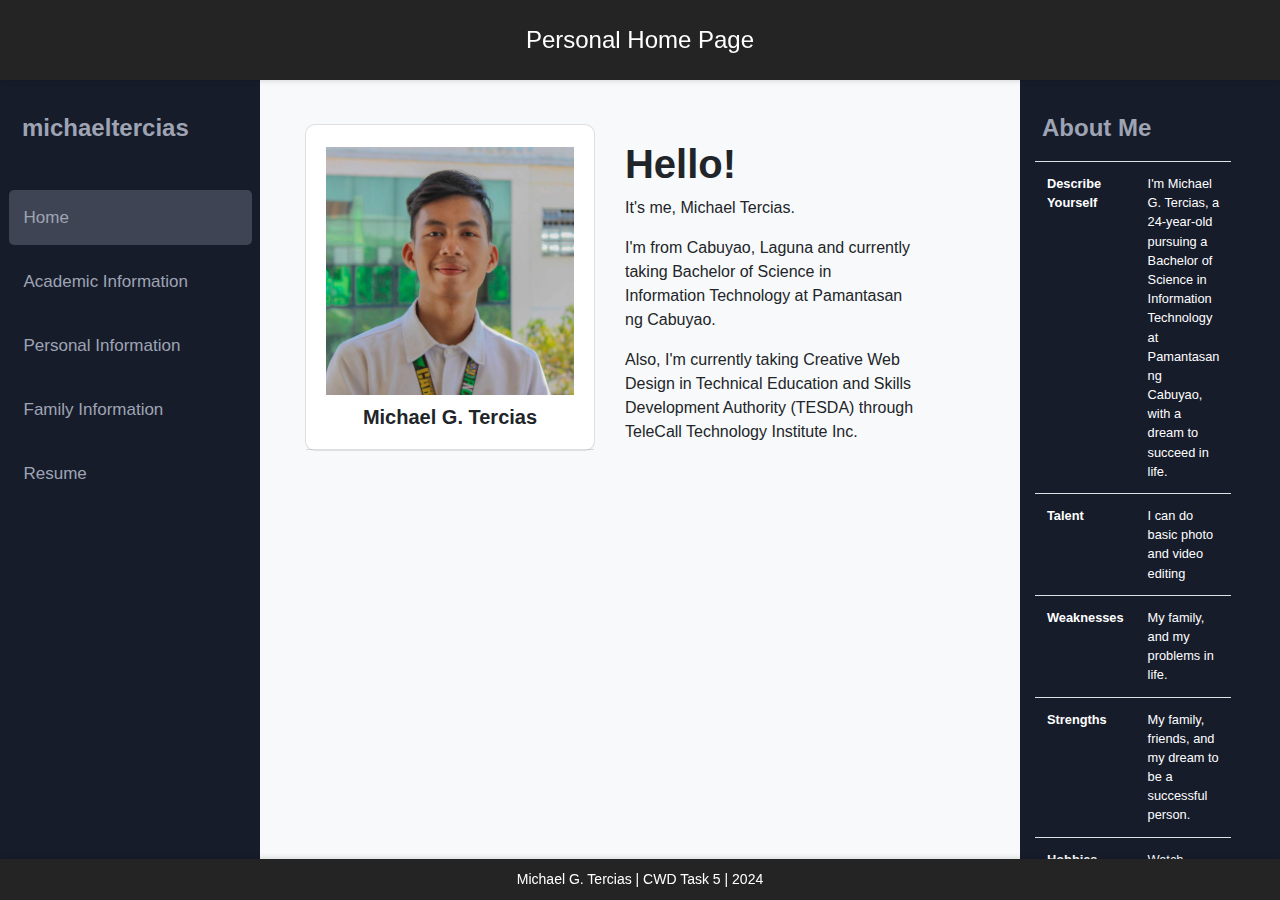
<file: index.html>
<!DOCTYPE html>
<html lang="en-US">
  <head>
    <meta charset="UTF-8" />
    <meta name="viewport" content="width=device-width, initial-scale=1.0" />
    <link
      rel="stylesheet"
      href="https://cdnjs.cloudflare.com/ajax/libs/font-awesome/6.5.2/css/all.min.css"
      integrity="sha512-SnH5WK+bZxgPHs44uWIX+LLJAJ9/2PkPKZ5QiAj6Ta86w+fsb2TkcmfRyVX3pBnMFcV7oQPJkl9QevSCWr3W6A=="
      crossorigin="anonymous"
      referrerpolicy="no-referrer"
    />
    <link
      rel="stylesheet"
      href="https://cdnjs.cloudflare.com/ajax/libs/twitter-bootstrap/4.1.3/css/bootstrap.min.css"
    />
    <link rel="stylesheet" href="style.css" />
    <title>Personal Home Page | Home</title>
  </head>
  <body>
    <header>
      <h1>Personal Home Page</h1>
    </header>

    <div class="sidebar">
      <div class="sidebar-logo">
        <a href="index.html" class="no-hover">michaeltercias</a>
      </div>
      <a href="index.html" class="active"
        ><i class="fa fa-fw fa-home"></i> Home</a
      >
      <a href="academic.html"
        ><i class="fa fa-fw fa-user-graduate"></i> Academic Information</a
      >
      <a href="personal.html"
        ><i class="fa fa-fw fa-user"></i> Personal Information</a
      >
      <a href="family.html"
        ><i class="fa fa-fw fa-users"></i> Family Information</a
      >
      <a href="resume.html"><i class="fa fa-fw fa-file-alt"></i> Resume</a>
    </div>

    <div class="right-sidebar">
      <div class="right-sidebar-logo">
        <a href="#" class="no-hover">About Me</a>
      </div>

      <div class="col-md-9">
        <table class="table mt-0" style="font-size: 1vw">
          <tr>
            <th width="1%">Describe Yourself</th>
            <td width="1%">
              I'm Michael G. Tercias, a 24-year-old pursuing a Bachelor of
              Science in Information Technology at Pamantasan ng Cabuyao, with a
              dream to succeed in life.
            </td>
          </tr>
          <tr>
            <th width="20%">Talent</th>
            <td>I can do basic photo and video editing</td>
          </tr>
          <tr>
            <th width="20%">Weaknesses</th>
            <td>My family, and my problems in life.</td>
          </tr>
          <tr>
            <th width="20%">Strengths</th>
            <td>My family, friends, and my dream to be a successful person.</td>
          </tr>
          <tr>
            <th width="20%">Hobbies</th>
            <td>Watch random videos on the Internet.</td>
          </tr>
          <tr>
            <th width="20%">Sports</th>
            <td>
              I don't have any sports because I am always inside the house.
            </td>
          </tr>
          <tr class="mt-4">
            <th></th>
            <td></td>
          </tr>
          <tr class="mt-4">
            <th></th>
            <td></td>
          </tr>
          <tr class="mt-4">
            <th></th>
            <td></td>
          </tr>
          <tr class="mt-4">
            <th></th>
            <td></td>
          </tr>
        </table>
      </div>
    </div>

    <div class="wrapper">
      <div class="student-profile py-4">
        <div class="container">
          <div class="row">
            <div class="col-lg-4">
              <div class="card shadow-sm">
                <div class="card-header bg-transparent text-center">
                  <img class="profile_img" src="./img/kiel.jpg" alt="" />
                  <h3>Michael G. Tercias</h3>
                </div>
              </div>
            </div>
            <div class="mt-3 col-lg-4">
              <h1 class="font-weight-bold">Hello!</h1>
              <p>It's me, Michael Tercias.</p>
              <p>
                I'm from Cabuyao, Laguna and currently taking Bachelor of
                Science in Information Technology at Pamantasan ng Cabuyao.
              </p>
              <p>
                Also, I'm currently taking Creative Web Design in Technical
                Education and Skills Development Authority (TESDA) through
                TeleCall Technology Institute Inc.
              </p>
            </div>
          </div>
        </div>
      </div>
    </div>

    <footer>
      <p>Michael G. Tercias | CWD Task 5 | 2024</p>
    </footer>
  </body>
</html>
</file>
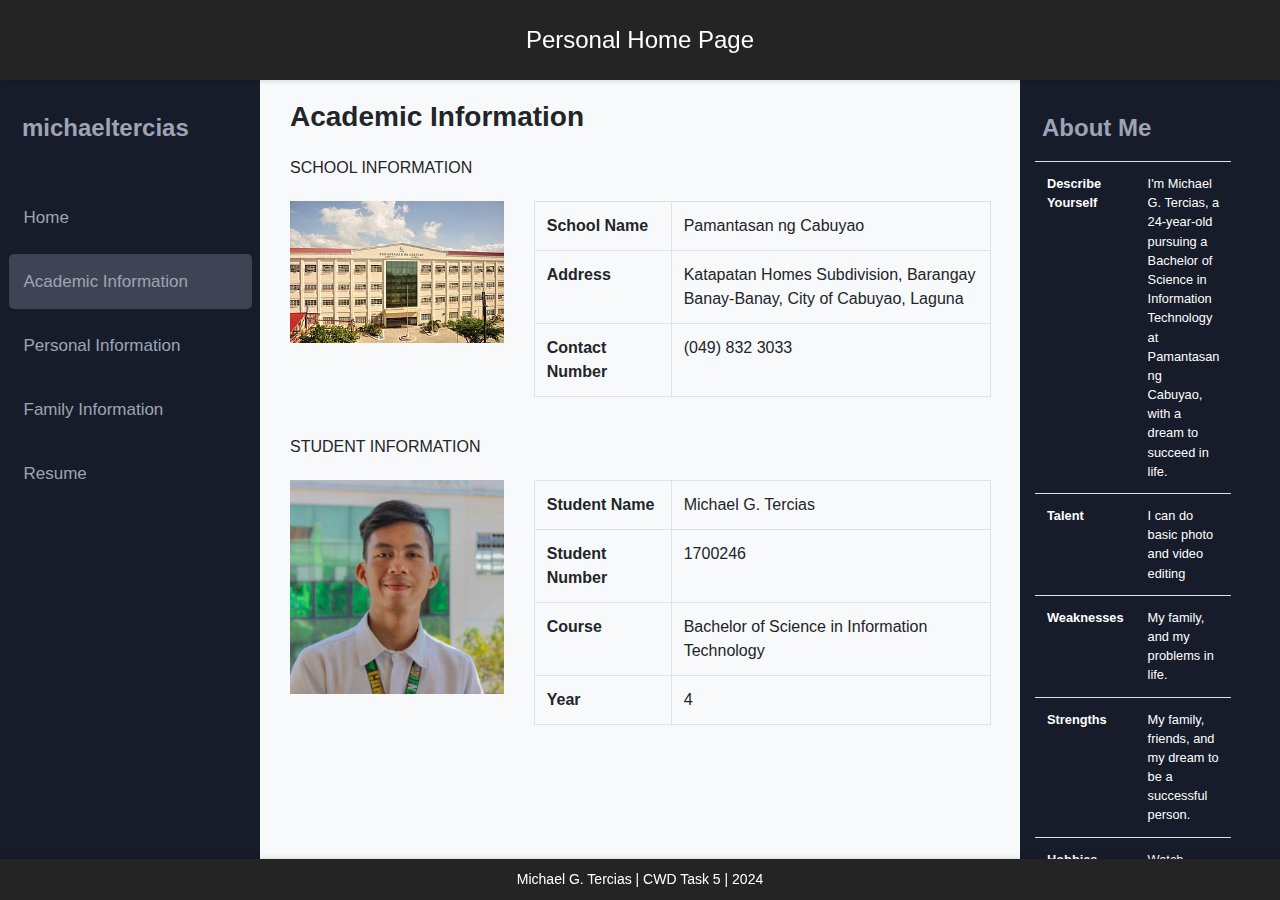
<file: academic.html>
<!DOCTYPE html>
<html lang="en-US">
  <head>
    <meta charset="UTF-8" />
    <meta name="viewport" content="width=device-width, initial-scale=1.0" />
    <link
      rel="stylesheet"
      href="https://cdnjs.cloudflare.com/ajax/libs/font-awesome/6.5.2/css/all.min.css"
      integrity="sha512-SnH5WK+bZxgPHs44uWIX+LLJAJ9/2PkPKZ5QiAj6Ta86w+fsb2TkcmfRyVX3pBnMFcV7oQPJkl9QevSCWr3W6A=="
      crossorigin="anonymous"
      referrerpolicy="no-referrer"
    />
    <link
      rel="stylesheet"
      href="https://cdnjs.cloudflare.com/ajax/libs/twitter-bootstrap/4.1.3/css/bootstrap.min.css"
    />
    <link rel="stylesheet" href="style.css" />
    <title>Personal Home Page | Academic</title>
  </head>
  <body>
    <header>
      <h1>Personal Home Page</h1>
    </header>

    <div class="sidebar">
      <div class="sidebar-logo">
        <a href="index.html" class="no-hover">michaeltercias</a>
      </div>
      <a href="index.html" 
        ><i class="fa fa-fw fa-home"></i> Home</a
      >
      <a href="academic.html"class="active"
        ><i class="fa fa-fw fa-user-graduate"></i> Academic Information</a
      >
      <a href="personal.html"
        ><i class="fa fa-fw fa-user"></i> Personal Information</a
      >
      <a href="family.html"
        ><i class="fa fa-fw fa-users"></i> Family Information</a
      >
      <a href="resume.html"><i class="fa fa-fw fa-file-alt"></i> Resume</a>
    </div>

    <div class="right-sidebar">
      <div class="right-sidebar-logo">
        <a href="#" class="no-hover">About Me</a>
      </div>

      <div class="col-md-9">
        <table class="table mt-0" style="font-size: 1vw">
          <tr>
            <th width="1%">Describe Yourself</th>
            <td width="1%">
              I'm Michael G. Tercias, a 24-year-old pursuing a Bachelor of
              Science in Information Technology at Pamantasan ng Cabuyao, with a
              dream to succeed in life.
            </td>
          </tr>
          <tr>
            <th width="20%">Talent</th>
            <td>I can do basic photo and video editing</td>
          </tr>
          <tr>
            <th width="20%">Weaknesses</th>
            <td>My family, and my problems in life.</td>
          </tr>
          <tr>
            <th width="20%">Strengths</th>
            <td>My family, friends, and my dream to be a successful person.</td>
          </tr>
          <tr>
            <th width="20%">Hobbies</th>
            <td>Watch random videos on the Internet.</td>
          </tr>
          <tr>
            <th width="20%">Sports</th>
            <td>
              I don't have any sports because I am always inside the house.
            </td>
          </tr>
          <tr class="mt-4">
            <th></th>
            <td></td>
          </tr>
          <tr class="mt-4">
            <th></th>
            <td></td>
          </tr>
          <tr class="mt-4">
            <th></th>
            <td></td>
          </tr>
          <tr class="mt-4">
            <th></th>
            <td></td>
          </tr>
        </table>
      </div>
    </div>

    <div class="wrapper">
        <h3 class="font-weight-bold mb-4">Academic Information</h3>
        
        <div class="container mt-4 ml-0 pl-0">
            
            <h6 class="mb-4 text-uppercase">School Information</h6>
    
            <div class="row">
              <div class="col-md-3">
                <img src="./img/pnc.jpg" class="img-fluid" style="width: 100%" />
              </div>
              <div class="col-md-6">
                <table class="table table-bordered">
                  <tr>
                    <th width="30%">School Name</th>
    
                    <td>Pamantasan ng Cabuyao</td>
                  </tr>
                  <tr>
                    <th width="30%">Address</th>
    
                    <td>
                      Katapatan Homes Subdivision, Barangay Banay-Banay, City of
                      Cabuyao, Laguna
                    </td>
                  </tr>
                  <tr>
                    <th width="30%">Contact Number</th>
    
                    <td>(049) 832 3033</td>
                  </tr>
                </table>
              </div>
            </div>
           
            <h6 class="my-4 text-uppercase">Student Information</h6>
    
            <div class="row">
              <div class="col-md-3">
                <img
                  src="./img/kiel.jpg"
                  class="img-fluid object-fit-cover"
                  alt="Image"
                />
              </div>
              <div class="col-md-6">
                <table class="table table-bordered">
                  <tr>
                    <th width="30%">Student Name</th>
    
                    <td>Michael G. Tercias</td>
                  </tr>
                  <tr>
                    <th width="30%">Student Number</th>
    
                    <td>1700246</td>
                  </tr>
                  <tr>
                    <th width="30%">Course</th>
    
                    <td>Bachelor of Science in Information Technology</td>
                  </tr>
                  <tr>
                    <th width="30%">Year</th>
    
                    <td>4</td>
                  </tr>
                </table>
              </div>
            </div>
          </div>
    </div>

    <footer>
      <p>Michael G. Tercias | CWD Task 5 | 2024</p>
    </footer>
  </body>
</html>
</file>
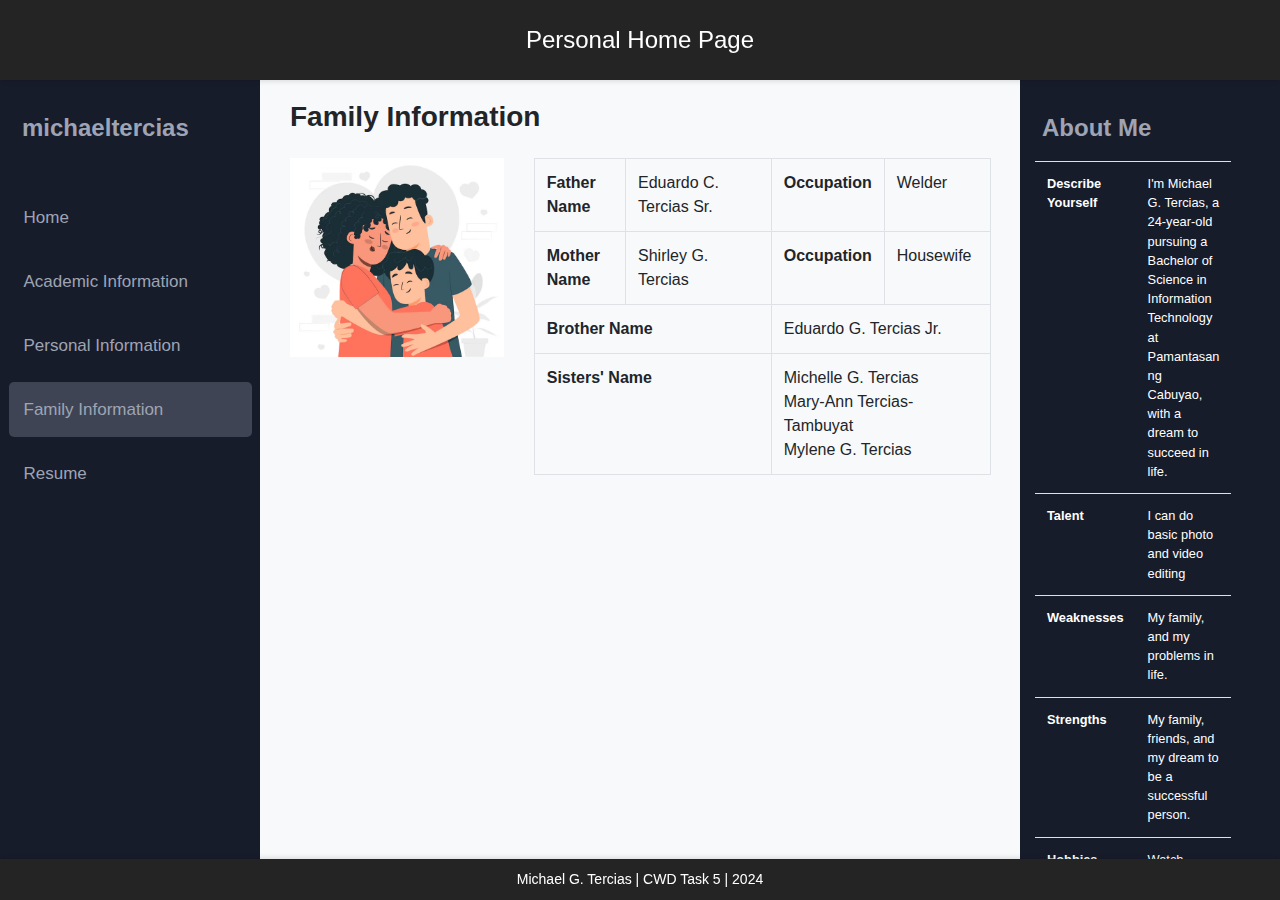
<file: family.html>
<!DOCTYPE html>
<html lang="en-US">
  <head>
    <meta charset="UTF-8" />
    <meta name="viewport" content="width=device-width, initial-scale=1.0" />
    <link
      rel="stylesheet"
      href="https://cdnjs.cloudflare.com/ajax/libs/font-awesome/6.5.2/css/all.min.css"
      integrity="sha512-SnH5WK+bZxgPHs44uWIX+LLJAJ9/2PkPKZ5QiAj6Ta86w+fsb2TkcmfRyVX3pBnMFcV7oQPJkl9QevSCWr3W6A=="
      crossorigin="anonymous"
      referrerpolicy="no-referrer"
    />
    <link
      rel="stylesheet"
      href="https://cdnjs.cloudflare.com/ajax/libs/twitter-bootstrap/4.1.3/css/bootstrap.min.css"
    />
    <link rel="stylesheet" href="style.css" />
    <title>Personal Home Page | Family</title>
  </head>
  <body>
    <header>
      <h1>Personal Home Page</h1>
    </header>

    <div class="sidebar">
      <div class="sidebar-logo">
        <a href="index.html" class="no-hover">michaeltercias</a>
      </div>
      <a href="index.html" 
        ><i class="fa fa-fw fa-home"></i> Home</a
      >
      <a href="academic.html"
        ><i class="fa fa-fw fa-user-graduate"></i> Academic Information</a
      >
      <a href="personal.html"
        ><i class="fa fa-fw fa-user"></i> Personal Information</a
      >
      <a href="family.html" class="active"
        ><i class="fa fa-fw fa-users"></i> Family Information</a
      >
      <a href="resume.html"><i class="fa fa-fw fa-file-alt"></i> Resume</a>
    </div>

    <div class="right-sidebar">
      <div class="right-sidebar-logo">
        <a href="#" class="no-hover">About Me</a>
      </div>

      <div class="col-md-9">
        <table class="table mt-0" style="font-size: 1vw">
          <tr>
            <th width="1%">Describe Yourself</th>
            <td width="1%">
              I'm Michael G. Tercias, a 24-year-old pursuing a Bachelor of
              Science in Information Technology at Pamantasan ng Cabuyao, with a
              dream to succeed in life.
            </td>
          </tr>
          <tr>
            <th width="20%">Talent</th>
            <td>I can do basic photo and video editing</td>
          </tr>
          <tr>
            <th width="20%">Weaknesses</th>
            <td>My family, and my problems in life.</td>
          </tr>
          <tr>
            <th width="20%">Strengths</th>
            <td>My family, friends, and my dream to be a successful person.</td>
          </tr>
          <tr>
            <th width="20%">Hobbies</th>
            <td>Watch random videos on the Internet.</td>
          </tr>
          <tr>
            <th width="20%">Sports</th>
            <td>
              I don't have any sports because I am always inside the house.
            </td>
          </tr>
          <tr class="mt-4">
            <th></th>
            <td></td>
          </tr>
          <tr class="mt-4">
            <th></th>
            <td></td>
          </tr>
          <tr class="mt-4">
            <th></th>
            <td></td>
          </tr>
          <tr class="mt-4">
            <th></th>
            <td></td>
          </tr>
        </table>
      </div>
    </div>

    <div class="wrapper">
        <h3 class="font-weight-bold mb-4">Family Information</h3>
        <div class="container mt-4 ml-0 pl-0">
          <div class="row">
            <div class="col-md-3">
              <img
                src="./img/family.png"
                class="img-fluid object-fit-cover"
                alt="Image"
              />
            </div>
            <div class="col-md-6">
              <table class="table table-bordered">
                <tr>
                  <th width="20%">Father Name</th>
                  <td>Eduardo C. Tercias Sr.</td>
                  <th width="20%">Occupation</th>
                  <td>Welder</td>
                </tr>
                <tr>
                  <th width="20%">Mother Name</th>
                  <td>Shirley G. Tercias</td>
                  <th width="20%">Occupation</th>
                  <td>Housewife</td>
                </tr>
                <tr>
                  <th width="20%" colspan="2">Brother Name</th>
                  <td colspan="2">Eduardo G. Tercias Jr.</td>
                </tr>
                <tr>
                  <th width="20%" colspan="2">Sisters' Name</th>
                  <td colspan="2">Michelle G. Tercias <br>Mary-Ann Tercias-Tambuyat <br>Mylene G. Tercias</td>
                </tr>
              </table>
            </div>
          </div>
        </div>
    </div>

    <footer>
      <p>Michael G. Tercias | CWD Task 5 | 2024</p>
    </footer>
  </body>
</html>
</file>
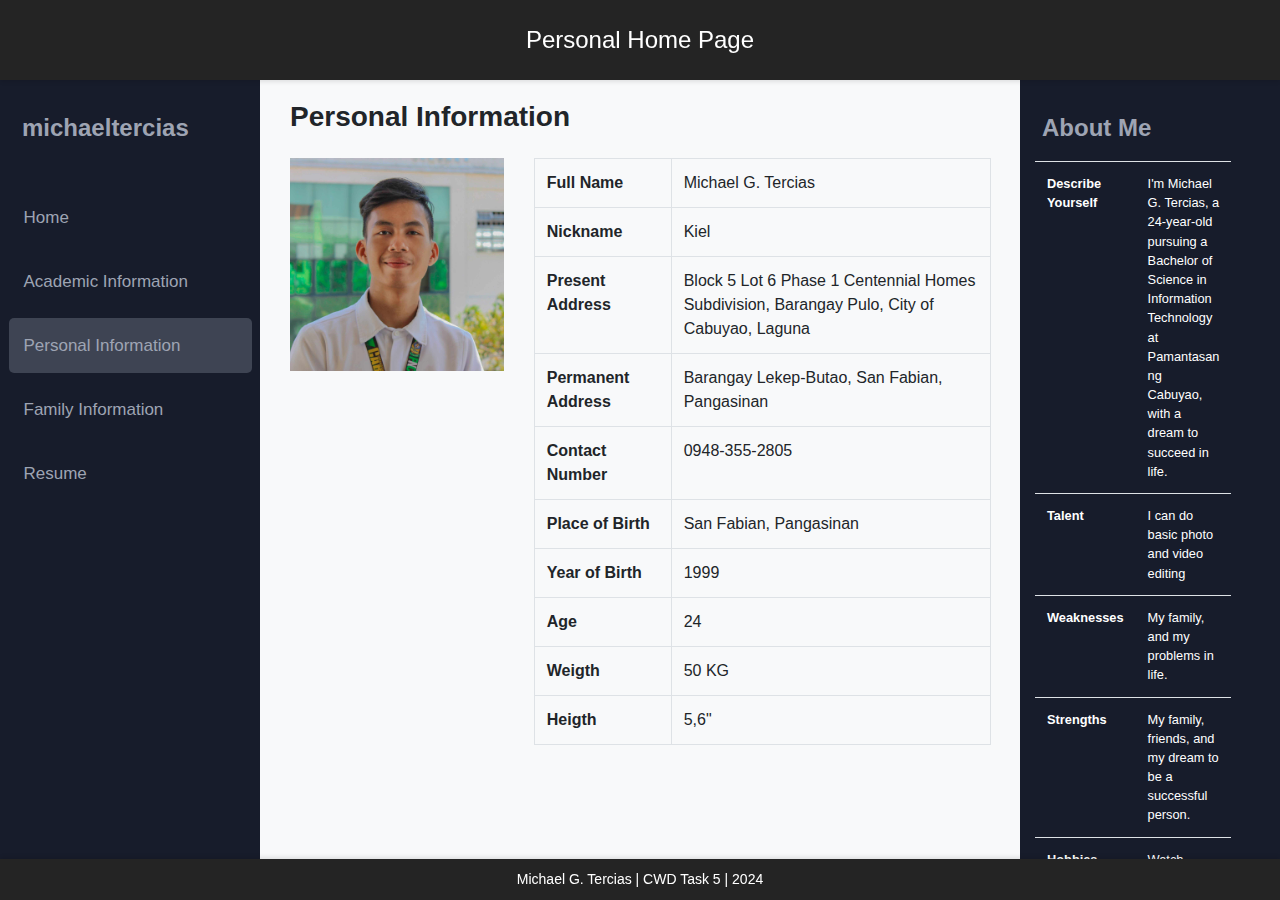
<file: personal.html>
<!DOCTYPE html>
<html lang="en-US">
  <head>
    <meta charset="UTF-8" />
    <meta name="viewport" content="width=device-width, initial-scale=1.0" />
    <link
      rel="stylesheet"
      href="https://cdnjs.cloudflare.com/ajax/libs/font-awesome/6.5.2/css/all.min.css"
      integrity="sha512-SnH5WK+bZxgPHs44uWIX+LLJAJ9/2PkPKZ5QiAj6Ta86w+fsb2TkcmfRyVX3pBnMFcV7oQPJkl9QevSCWr3W6A=="
      crossorigin="anonymous"
      referrerpolicy="no-referrer"
    />
    <link
      rel="stylesheet"
      href="https://cdnjs.cloudflare.com/ajax/libs/twitter-bootstrap/4.1.3/css/bootstrap.min.css"
    />
    <link rel="stylesheet" href="style.css" />
    <title>Personal Home Page | Personal</title>
  </head>
  <body>
    <header>
      <h1>Personal Home Page</h1>
    </header>

    <div class="sidebar">
      <div class="sidebar-logo">
        <a href="index.html" class="no-hover">michaeltercias</a>
      </div>
      <a href="index.html"
        ><i class="fa fa-fw fa-home"></i> Home</a
      >
      <a href="academic.html"
        ><i class="fa fa-fw fa-user-graduate"></i> Academic Information</a
      >
      <a href="personal.html"  class="active"
        ><i class="fa fa-fw fa-user"></i> Personal Information</a
      >
      <a href="family.html"
        ><i class="fa fa-fw fa-users"></i> Family Information</a
      >
      <a href="resume.html"><i class="fa fa-fw fa-file-alt"></i> Resume</a>
    </div>

    <div class="right-sidebar">
      <div class="right-sidebar-logo">
        <a href="#" class="no-hover">About Me</a>
      </div>

      <div class="col-md-9">
        <table class="table mt-0" style="font-size: 1vw">
          <tr>
            <th width="1%">Describe Yourself</th>
            <td width="1%">
              I'm Michael G. Tercias, a 24-year-old pursuing a Bachelor of
              Science in Information Technology at Pamantasan ng Cabuyao, with a
              dream to succeed in life.
            </td>
          </tr>
          <tr>
            <th width="20%">Talent</th>
            <td>I can do basic photo and video editing</td>
          </tr>
          <tr>
            <th width="20%">Weaknesses</th>
            <td>My family, and my problems in life.</td>
          </tr>
          <tr>
            <th width="20%">Strengths</th>
            <td>My family, friends, and my dream to be a successful person.</td>
          </tr>
          <tr>
            <th width="20%">Hobbies</th>
            <td>Watch random videos on the Internet.</td>
          </tr>
          <tr>
            <th width="20%">Sports</th>
            <td>
              I don't have any sports because I am always inside the house.
            </td>
          </tr>
          <tr class="mt-4">
            <th></th>
            <td></td>
          </tr>
          <tr class="mt-4">
            <th></th>
            <td></td>
          </tr>
          <tr class="mt-4">
            <th></th>
            <td></td>
          </tr>
          <tr class="mt-4">
            <th></th>
            <td></td>
          </tr>
        </table>
      </div>
    </div>

    <div class="wrapper">
        <h3 class="font-weight-bold mb-4">Personal Information</h3>
        
        <div class="container mt-4 ml-0 pl-0">
          <div class="row">
            <div class="col-md-3">
              <img
                src="./img/kiel.jpg"
                class="img-fluid object-fit-cover"
                alt="Image"
              />
            </div>
            <div class="col-md-6">
              <table class="table table-bordered">
                <tr>
                  <th width="30%">Full Name</th>
                  <td>Michael G. Tercias</td>
                </tr>
                <tr>
                  <th width="30%">Nickname</th>
                  <td>Kiel</td>
                </tr>
                <tr>
                  <th width="30%">Present Address</th>
                  <td>
                    Block 5 Lot 6 Phase 1 Centennial Homes Subdivision, Barangay
                    Pulo, City of Cabuyao, Laguna
                  </td>
                </tr>
                <tr>
                  <th width="30%">Permanent Address</th>
                  <td>Barangay Lekep-Butao, San Fabian, Pangasinan</td>
                </tr>
  
                <tr>
                  <th width="30%">Contact Number</th>
                  <td>0948-355-2805</td>
                </tr>
  
                <tr>
                  <th width="30%">Place of Birth</th>
                  <td>San Fabian, Pangasinan</td>
                </tr>
  
                <tr>
                  <th width="30%">Year of Birth</th>
                  <td>1999</td>
                </tr>
  
                <tr>
                  <th width="30%">Age</th>
                  <td>24</td>
                </tr>
  
                <tr>
                  <th width="30%">Weigth</th>
                  <td>50 KG</td>
                </tr>
  
                <tr>
                  <th width="30%">Heigth</th>
                  <td>5,6"</td>
                </tr>
              </table>
            </div>
          </div>
        </div>
    </div>

    <footer>
      <p>Michael G. Tercias | CWD Task 5 | 2024</p>
    </footer>
  </body>
</html>
</file>
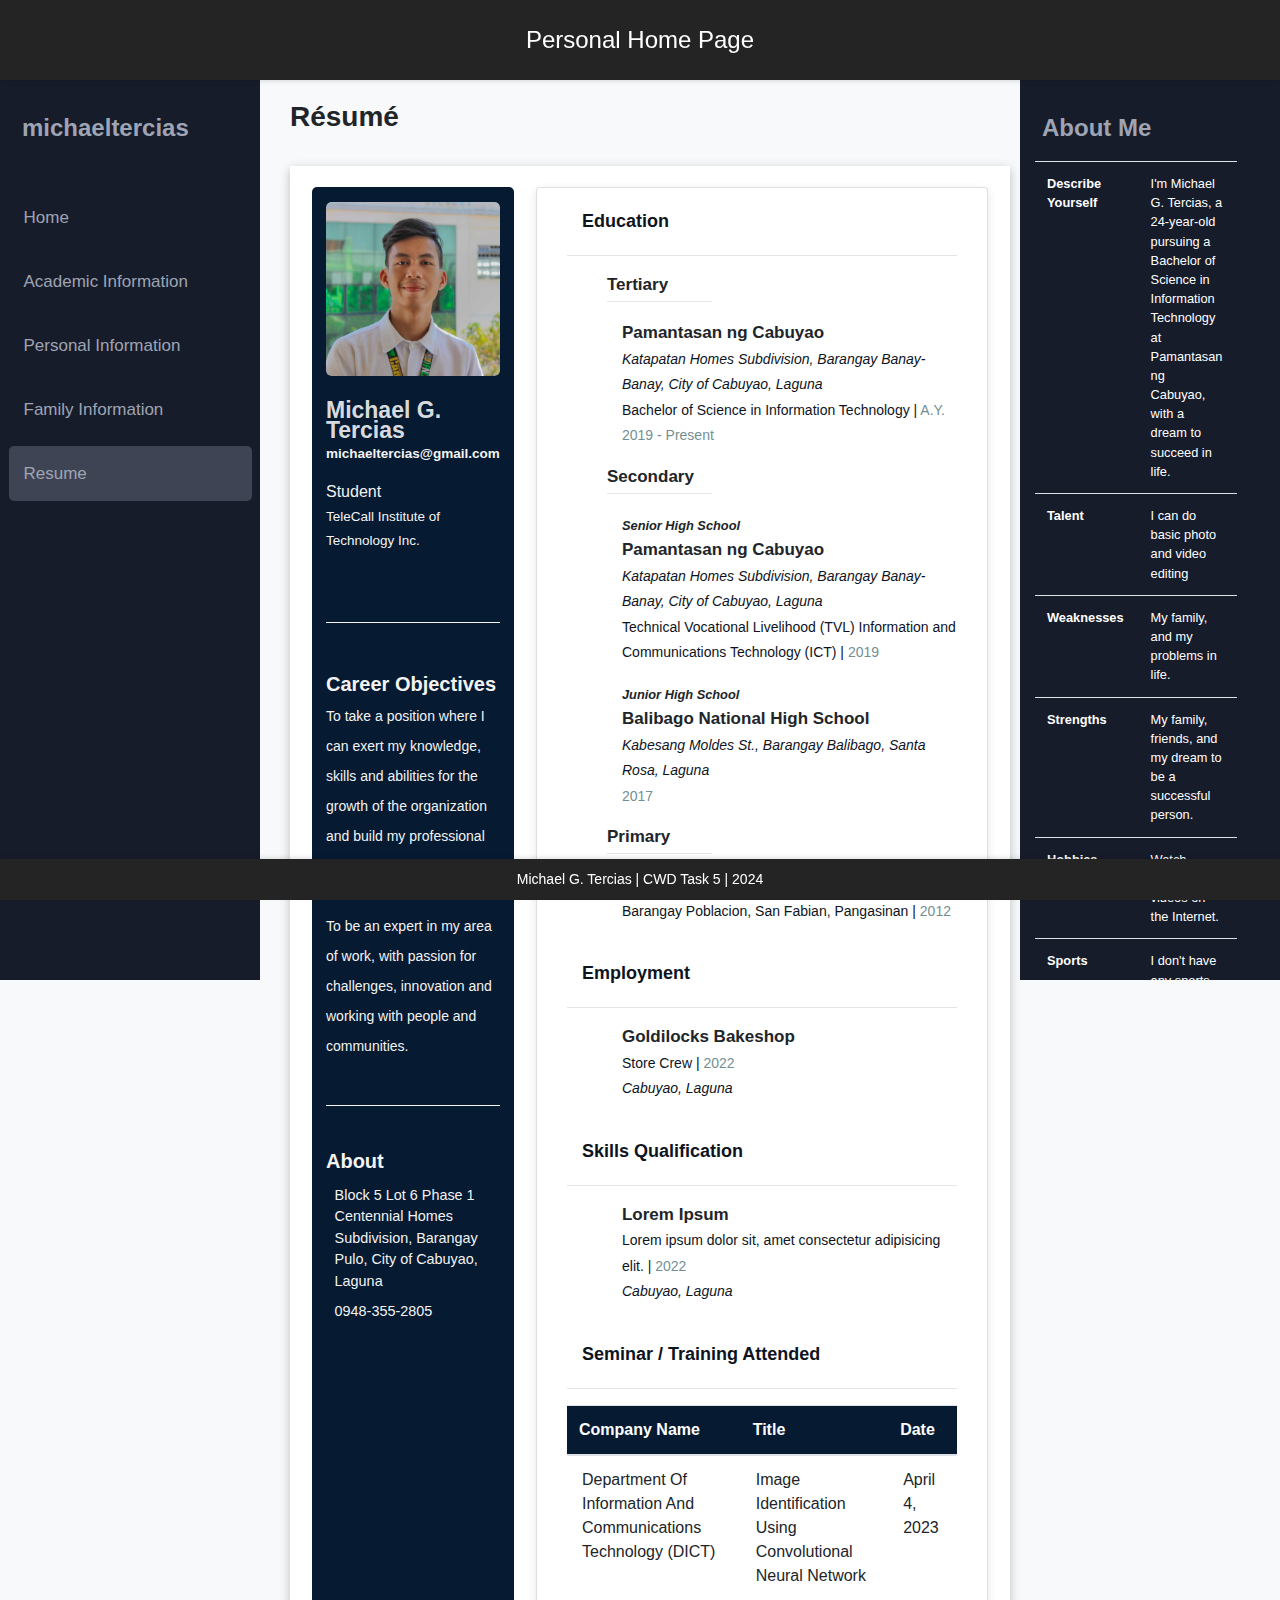
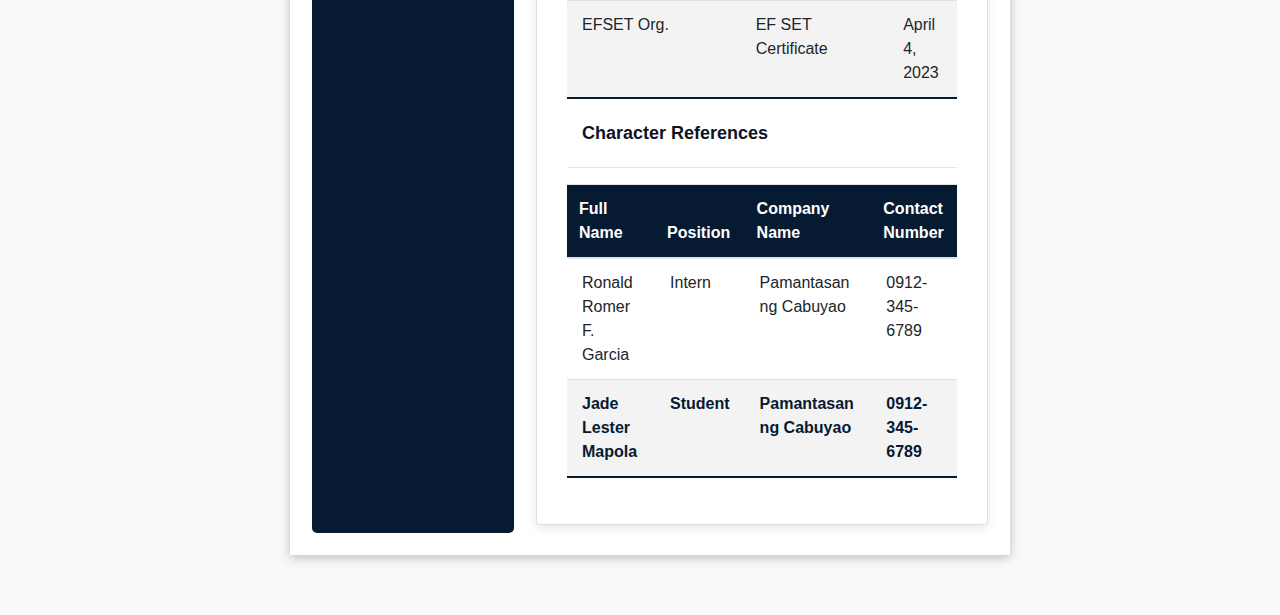
<file: resume.html>
<!DOCTYPE html>
<html lang="en-US">
  <head>
    <meta charset="UTF-8" />
    <meta name="viewport" content="width=device-width, initial-scale=1.0" />
    <link
      rel="stylesheet"
      href="https://cdnjs.cloudflare.com/ajax/libs/font-awesome/6.5.2/css/all.min.css"
      integrity="sha512-SnH5WK+bZxgPHs44uWIX+LLJAJ9/2PkPKZ5QiAj6Ta86w+fsb2TkcmfRyVX3pBnMFcV7oQPJkl9QevSCWr3W6A=="
      crossorigin="anonymous"
      referrerpolicy="no-referrer"
    />
    <link
      rel="stylesheet"
      href="https://cdnjs.cloudflare.com/ajax/libs/twitter-bootstrap/4.1.3/css/bootstrap.min.css"
    />
    <link rel="stylesheet" href="style.css" />
    <title>Personal Home Page | Resume</title>
  </head>
  <body>
    <style>
      .paper {
        position: relative;
        display: flex;
        background-color: #fff;
        width: 75%;
        /* margin: 0 auto; */
        margin-top: 2em;
        box-shadow: 0 3px 10px 0 rgba(0, 0, 0, 0.24);
      }

      #profile {
        flex: 29%;
        display: block;
        position: relative;
        margin: 3%;
        border-radius: 5px;
        padding: 2%;
        background-color: #061a32;
      }
      #info-cards {
        flex: 65%;
        display: block;
        margin-top: 3%;
        margin-right: 3%;
        width: 100%;
        height: 100%;
      }
      #image {
        position: relative;
        overflow: hidden;
      }
      #image,
      #profile-photo {
        position: relative;
        width: 100%;
        border-radius: 5px;
      }

      #name {
        font-size: 23px !important;
        line-height: 20px !important;
        color: #ffffffdd;
      }

      .light {
        color: #f3f3f3;
      }

      .title,
      .card > ul > li {
        padding: 0 0 0 15px;
        position: relative;
        display: inline-block;
        width: 100%;
        list-style-type: none;
      }
      .title {
        font-size: 20px !important;
        padding: 0 !important;
      }

      .title p {
        display: inline;
      }

      .title span {
        font-size: 0.7em;
        font-family: "Open Sans", sans-serif;
      }
      #name,
      .title > p {
        font-weight: bolder;
        font-family: "Open Sans", sans-serif;
      }
      #email:hover {
        color: #fdfdfd;
        transition: 0.5s;
      }
      #college,
      #email,
      #address,
      #education,
      #location {
        color: #f3f3f3;
        font-size: 13.5px;
      }

      .location {
        font-style: italic;
      }

      strong,
      span {
        color: black;
        font-size: 16px;
      }
      #social-links,
      #about {
        display: inline-block;
      }
      #social-links {
        margin-bottom: 12px;
      }
      #social-links a {
        margin: 0 10px;
      }

      .fab {
        font-size: 1.1em;
      }
      .fab,
      .fas {
        color: whitesmoke;
      }
      #about > a {
        top: 4px;
        right: 8px;
      }
      .edit {
        top: 19px;
        right: 10px;
      }
      #about > a,
      .edit {
        position: absolute;
        font-size: 15px !important;
      }
      .stroke-transparent {
        -webkit-text-stroke: 1px #ffffffdd;
        -webkit-text-fill-color: transparent;
      }

      .stroke-transparent-black {
        -webkit-text-stroke: 1px #1f1f1f;
        -webkit-text-fill-color: transparent;
      }

      .mini-card {
        display: flex;
        margin: 0.6em 0 0 0;
        font-size: 0.9em;
      }

      .mini-card .icon {
        margin-right: 0.6em;
      }
      .card {
        box-shadow: 0 3px 10px 0 rgba(0, 0, 0, 0.1);
        overflow-x: hidden;
        margin-bottom: 30px;
        padding: 15px 30px 30px 30px;
        background-color: #fff;
      }
      .card > p {
        color: #0e141e;
        font-weight: bolder;
        font-size: 18px;
        line-height: 2;
      }
      .card > p > i {
        font-size: 18px;
      }
      .card > a {
        font-weight: 400;
        font-size: 15px;
        margin: 0;
        margin-left: 25px;
        padding: 0;
        border: 0;
        height: auto;
        background: transparent;
        color: #097bbf;
        outline: none;
        cursor: pointer;
      }

      .tags {
        font-size: 17px;
        font-weight: bolder;
      }

      .tags ~ a {
        display: none !important;
      }
      .tags span {
        font-size: 14px;
        font-weight: normal;
        color: #0e141e;
      }
      .tags span span {
        color: #738f93;
      }

      .resume-tb .table {
        border-collapse: collapse;
        margin: 25px 0;
        font-size: 0.9em;
        font-family: sans-serif;
        min-width: 400px;
        width: 100%;
        box-shadow: 0 0 20px rgba(0, 0, 0, 0.15);
      }

      .resume-tb thead tr {
        background-color: #061a32;
        color: #ffffff;
        text-align: left;
      }

      .resume-tb .table th,
      .table td {
        padding: 12px 15px;
      }

      .resume-tb.table tbody tr {
        border-bottom: 1px solid #dddddd;
      }

      .resume-tb.table tbody tr:nth-of-type(even) {
        background-color: #f3f3f3;
      }

      .resume-tb.table tbody tr:last-of-type {
        border-bottom: 2px solid #061a32;
      }

      .resume-tb.table tbody tr.active-row {
        font-weight: bold;
        color: #061a32;
      }

      @media screen and (max-width: 1090px) {
        #profile {
          margin-left: 5%;
        }
      }
      @media screen and (max-width: 850px) {
        #container {
          display: block;
        }
        #profile {
          width: 90%;
        }
        .card {
          margin: 0 5%;
          margin-bottom: 30px;
        }
      }
    </style>
    <header>
      <h1>Personal Home Page</h1>
    </header>

    <div class="sidebar">
      <div class="sidebar-logo">
        <a href="index.html" class="no-hover">michaeltercias</a>
      </div>
      <a href="index.html"><i class="fa fa-fw fa-home"></i> Home</a>
      <a href="academic.html"
        ><i class="fa fa-fw fa-user-graduate"></i> Academic Information</a
      >
      <a href="personal.html"
        ><i class="fa fa-fw fa-user"></i> Personal Information</a
      >
      <a href="family.html"
        ><i class="fa fa-fw fa-users"></i> Family Information</a
      >
      <a href="resume.html" class="active"
        ><i class="fa fa-fw fa-file-alt"></i> Resume</a
      >
    </div>

    <div class="right-sidebar">
      <div class="right-sidebar-logo">
        <a href="#" class="no-hover">About Me</a>
      </div>

      <div class="col-md-9">
        <table class="table mt-0" style="font-size: 1vw">
          <tr>
            <th width="1%">Describe Yourself</th>
            <td width="1%">
              I'm Michael G. Tercias, a 24-year-old pursuing a Bachelor of
              Science in Information Technology at Pamantasan ng Cabuyao, with a
              dream to succeed in life.
            </td>
          </tr>
          <tr>
            <th width="20%">Talent</th>
            <td>I can do basic photo and video editing</td>
          </tr>
          <tr>
            <th width="20%">Weaknesses</th>
            <td>My family, and my problems in life.</td>
          </tr>
          <tr>
            <th width="20%">Strengths</th>
            <td>My family, friends, and my dream to be a successful person.</td>
          </tr>
          <tr>
            <th width="20%">Hobbies</th>
            <td>Watch random videos on the Internet.</td>
          </tr>
          <tr>
            <th width="20%">Sports</th>
            <td>
              I don't have any sports because I am always inside the house.
            </td>
          </tr>
          <tr class="mt-4">
            <th></th>
            <td></td>
          </tr>
          <tr class="mt-4">
            <th></th>
            <td></td>
          </tr>
          <tr class="mt-4">
            <th></th>
            <td></td>
          </tr>
          <tr class="mt-4">
            <th></th>
            <td></td>
          </tr>
        </table>
      </div>
    </div>

    <div class="wrapper">
      <h3 class="font-weight-bold mb-4">Résumé</h3>
      <div class="paper">
        <div id="profile" class="light">
          <div id="image">
            <img id="profile-photo" src="img/kiel.jpg" alt="Profile-Image" />
          </div>
          <p id="name" class="mt-4">
            Michael G. Tercias<br /><span
              ><a href="mailto: michaeltercias@gmail.com" id="email"
                >michaeltercias@gmail.com</a
              ></span
            >
          </p>
          <p id="designation">
            Student<br /><span id="college"
              >TeleCall Institute of Technology Inc.</span
            >
          </p>
          <div id="social-links">
            <a href="https://facebook.com/kieltercias" target="_blank">
              <i class="fab fa-facebook-f stroke-transparent"></i
            ></a>
            <a href="https://instagram.com/michaeltercias" target="_blank"
              ><i class="fab fa-instagram stroke-transparent"></i
            ></a>
            <a href="https://x.com/kielinamo" target="_blank">
              <i class="fab fa-x-twitter stroke-transparent"></i
            ></a>
            <a href="https://youtube.com/michaeltercias" target="_blank"
              ><i class="fab fa-youtube stroke-transparent"></i
            ></a>
            <a
              href="https://www.linkedin.com/in/michaeltercias/"
              target="_blank"
              ><i class="fab fa-linkedin-in stroke-transparent"></i
            ></a>
            <a href="https://github.com/michaeltercias" target="_blank"
              ><i class="fab fa-github stroke-transparent"></i
            ></a>
          </div>

          <hr width="100%" style="border-top: 1px solid whitesmoke" />
          <div class="title">
            <br />
            <p>Career Objectives</p>
            <br />
            <span class="light"
              >To take a position where I can exert my knowledge, skills and
              abilities for the growth of the organization and build my
              professional career.</span
            >
            <br /><br />
            <span class="light"
              >To be an expert in my area of work, with passion for challenges,
              innovation and working with people and communities.</span
            >
            <br /><br />
          </div>
          <hr width="100%" style="border-top: 1px solid whitesmoke" />
          <br />
          <div class="title">
            <p class="light">About</p>
          </div>

          <div class="mini-card">
            <div class="icon">
              <i class="fa fa-home"></i>
            </div>
            <div class="details">
              Block 5 Lot 6 Phase 1 Centennial Homes Subdivision, Barangay Pulo,
              City of Cabuyao, Laguna
            </div>
          </div>

          <div class="mini-card">
            <div class="icon">
              <i class="fa fa-phone"></i>
            </div>
            <div class="details">
              <a href="tel: 09483552805" class="light">0948-355-2805</a>
            </div>
          </div>
        </div>

        <div id="info-cards">
          <div class="card">
            <p style="margin: 0">
              <i class="fas fa-graduation-cap stroke-transparent-black"></i
              >&nbsp;&nbsp;&nbsp;Education
            </p>
            <hr width="100%" />
            <ul>
              <p class="tags" style="margin-bottom: 1%">Tertiary</p>
              <hr
                width="30%"
                align="left"
                style="margin-top: 0%; height: 2px"
              />
              <li>
                <p class="tags">
                  Pamantasan ng Cabuyao<br />
                  <span class="location"
                    >Katapatan Homes Subdivision, Barangay Banay-Banay, City of
                    Cabuyao, Laguna</span
                  ><br /><span
                    >Bachelor of Science in Information Technology |
                    <span>A.Y. 2019 - Present</span></span
                  >
                </p>
              </li>
              <p class="tags" style="margin-bottom: 1%">Secondary</p>
              <hr
                width="30%"
                align="left"
                style="margin-top: 0%; height: 2px"
              />
              <li>
                <p class="tags">
                  <i style="font-size: 0.8rem">Senior High School</i> <br />
                  Pamantasan ng Cabuyao<br />
                  <span class="location"
                    >Katapatan Homes Subdivision, Barangay Banay-Banay, City of
                    Cabuyao, Laguna</span
                  ><br /><span
                    >Technical Vocational Livelihood (TVL) Information and
                    Communications Technology (ICT) | <span>2019</span></span
                  >
                </p>

                <p class="tags">
                  <i style="font-size: 0.8rem">Junior High School</i> <br />
                  Balibago National High School<br />
                  <span class="location"
                    >Kabesang Moldes St., Barangay Balibago, Santa Rosa,
                    Laguna</span
                  ><br /><span> <span>2017</span></span>
                </p>
              </li>

              <p class="tags" style="margin-bottom: 1%">Primary</p>
              <hr
                width="30%"
                align="left"
                style="margin-top: 0%; height: 2px"
              />
              <li>
                <p class="tags">
                  East Central Elementary School<br />
                  <span class class="location"
                    >Barangay Poblacion, San Fabian, Pangasinan | </span
                  ><span> <span>2012</span></span>
                </p>
              </li>
            </ul>

            <p style="margin-bottom: 0%">
              <i class="fas fa-briefcase stroke-transparent-black"></i
              >&nbsp;&nbsp;&nbsp;Employment
            </p>
            <hr width="100%" />
            <ul>
              <li>
                <p class="tags">
                  Goldilocks Bakeshop<br /><span
                    >Store Crew | <span>2022</span></span
                  ><br /><span class="location">Cabuyao, Laguna</span>
                </p>
              </li>
            </ul>

            <p style="margin-bottom: 0%">
              <i class="fas fa-list-check stroke-transparent-black"></i
              >&nbsp;&nbsp;&nbsp;Skills Qualification
            </p>
            <hr width="100%" />
            <ul>
              <li>
                <p class="tags">
                  Lorem Ipsum<br /><span
                    >Lorem ipsum dolor sit, amet consectetur adipisicing elit. |
                    <span>2022</span></span
                  ><br /><span class="location">Cabuyao, Laguna</span>
                </p>
              </li>
            </ul>

            <p style="margin-bottom: 0%">
              <i class="fas fa-chalkboard-user stroke-transparent-black"></i
              >&nbsp;&nbsp;&nbsp;Seminar / Training Attended
            </p>
            <hr width="100%" />
            <table class="table resume-tb">
              <thead>
                <tr>
                  <th>Company Name</th>
                  <th>Title</th>
                  <th>Date</th>
                </tr>
              </thead>
              <tbody>
                <tr>
                  <td>
                    Department Of Information And Communications Technology
                    (DICT)
                  </td>
                  <td>
                    Image Identification Using Convolutional Neural Network
                  </td>
                  <td>April 4, 2023</td>
                </tr>
                <tr>
                  <td>EFSET Org.</td>
                  <td>EF SET Certificate</td>
                  <td>April 4, 2023</td>
                </tr>
              </tbody>
            </table>

            <p style="margin-bottom: 0%">
              <i class="fas fa-user stroke-transparent-black"></i
              >&nbsp;&nbsp;&nbsp;Character References
            </p>
            <hr width="100%" />
            <table class="table resume-tb">
              <thead>
                <tr>
                  <th>Full Name</th>
                  <th>Position</th>
                  <th>Company Name</th>
                  <th>Contact Number</th>
                </tr>
              </thead>
              <tbody>
                <tr>
                  <td>Ronald Romer F. Garcia</td>
                  <td>Intern</td>
                  <td>Pamantasan ng Cabuyao</td>
                  <td>0912-345-6789</td>
                </tr>
                <tr class="active-row">
                  <td>Jade Lester Mapola</td>
                  <td>Student</td>
                  <td>Pamantasan ng Cabuyao</td>
                  <td>0912-345-6789</td>
                </tr>
              </tbody>
            </table>
          </div>
        </div>
      </div>
    </div>

    <footer>
      <p>Michael G. Tercias | CWD Task 5 | 2024</p>
    </footer>
  </body>
</html>
</file>
<file: style.css>
* {
  outline: none;
  box-sizing: border-box;
  font-family: "Montserrat", sans-serif;
}
body {
  margin: 0;
  padding: 0;
  background-color: #f8f9fa;
}

header {
  height: 80px;
  background-color: #242424;
  color: #fff;
  justify-content: center;
  text-align: center;
  padding: 20px 0;
  display: flex;
  align-items: center;
  line-height: 80px;
  position: fixed;
  top: 0;
  left: 0;
  width: 100%;
  z-index: 2;
  box-shadow: 0 2px 4px rgba(0, 0, 0, 0.1);
}

header h1 {
  margin: 0;
  padding: 0;
  font-size: 24px;
}

footer {
  background-color: #242424;
  color: #fff;
  text-align: center;
  padding: 10px 0;
  position: fixed;
  bottom: 0;
  left: 0;
  width: 100%;
  z-index: 2;
  box-shadow: 0 -2px 4px rgba(0, 0, 0, 0.1);
}

footer p {
  margin: 0;
  padding: 0;
  font-size: 14px;
}

.sidebar {
  height: 100%;
  width: 260px;
  position: fixed;
  z-index: 1;
  top: 80px;
  left: 0;
  background-color: #171c2b;
  overflow-x: hidden;
  padding-top: 15px;
}

.sidebar a {
  margin: 0.5em;
  padding: 15px 10px 15px 10px;
  text-decoration: none;
  font-size: 17px;
  color: #9ea4b3;
  display: block;
  border-radius: 5px;
  transition: background-color 0.3s;
}

.sidebar .active {
  background-color: #3e4453;
}

.sidebar a i {
  margin-right: 5px;
}

.sidebar a:hover {
  background-color: #3e4453;
}

.sidebar-logo {
  text-align: center;
  color: #9ea4b3;
}

.sidebar-logo a {
  font-size: 1.5rem;
  color: #d7dbe4;
  margin: 0 0.5em 0 0.5em;
  padding: 15px 10px 35px 10px;
  text-align: left;
  font-weight: 800;
}

.no-hover {
  background-color: unset !important;
  color: unset !important;
}

.wrapper {
  margin-left: 260px;
  padding: 0px 30px;
  padding-top: 100px;
  padding-bottom: 60px;
}

.big-text {
  font-size: 6rem;
  font-weight: bolder;

  color: #242424;
}

.big-padding {
  padding-right: 50%;
}

.student-profile .card {
  border-radius: 10px;
}

.student-profile .card .card-header .profile_img {
  width: 100%;
  height: 100%;
  object-fit: cover;
  margin: 10px auto;
}

.student-profile .card h3 {
  font-size: 20px;
  font-weight: 700;
}

.student-profile .card p {
  font-size: 16px;
  color: #000;
}

.student-profile .table th,
.student-profile .table td {
  font-size: 14px;
  padding: 5px 10px;
  color: #000;
}
@media screen and (max-height: 450px) {
  .sidebar {
    padding-top: 15px;
  }
  .sidebar a {
    font-size: 18px;
  }
}

.right-sidebar {
  height: 100%;
  width: 260px;
  position: fixed;
  z-index: 1;
  top: 80px;
  right: 0;
  background-color: #171c2b;
  overflow-x: hidden;
  padding-top: 15px;
}

.right-sidebar a {
  margin: 0.5em;
  padding: 15px 10px 15px 10px;
  text-decoration: none;
  font-size: 17px;
  color: #9ea4b3;
  display: block;
  border-radius: 5px;
  transition: background-color 0.3s;
}

.right-sidebar .active {
  background-color: #3e4453;
}

.right-sidebar a i {
  margin-right: 5px;
}

.right-sidebar a:hover {
  background-color: #3e4453;
}

.right-sidebar-logo {
  text-align: center;
  color: #9ea4b3;
}

.right-sidebar-logo a {
  font-size: 1.5rem;
  color: #d7dbe4;
  margin: 0 0.5em 0 0.5em;
  /* padding: 15px 10px 15px 10px; */
  text-align: left;
  font-weight: 800;
}

.right-sidebar .profile-img {
  width: 100%;
  height: auto;
}

.right-sidebar table {
  width: 100%;
  color: #fff;
  margin-top: 20px;
}

.right-sidebar table th {
  font-weight: bold;
}
</file>
